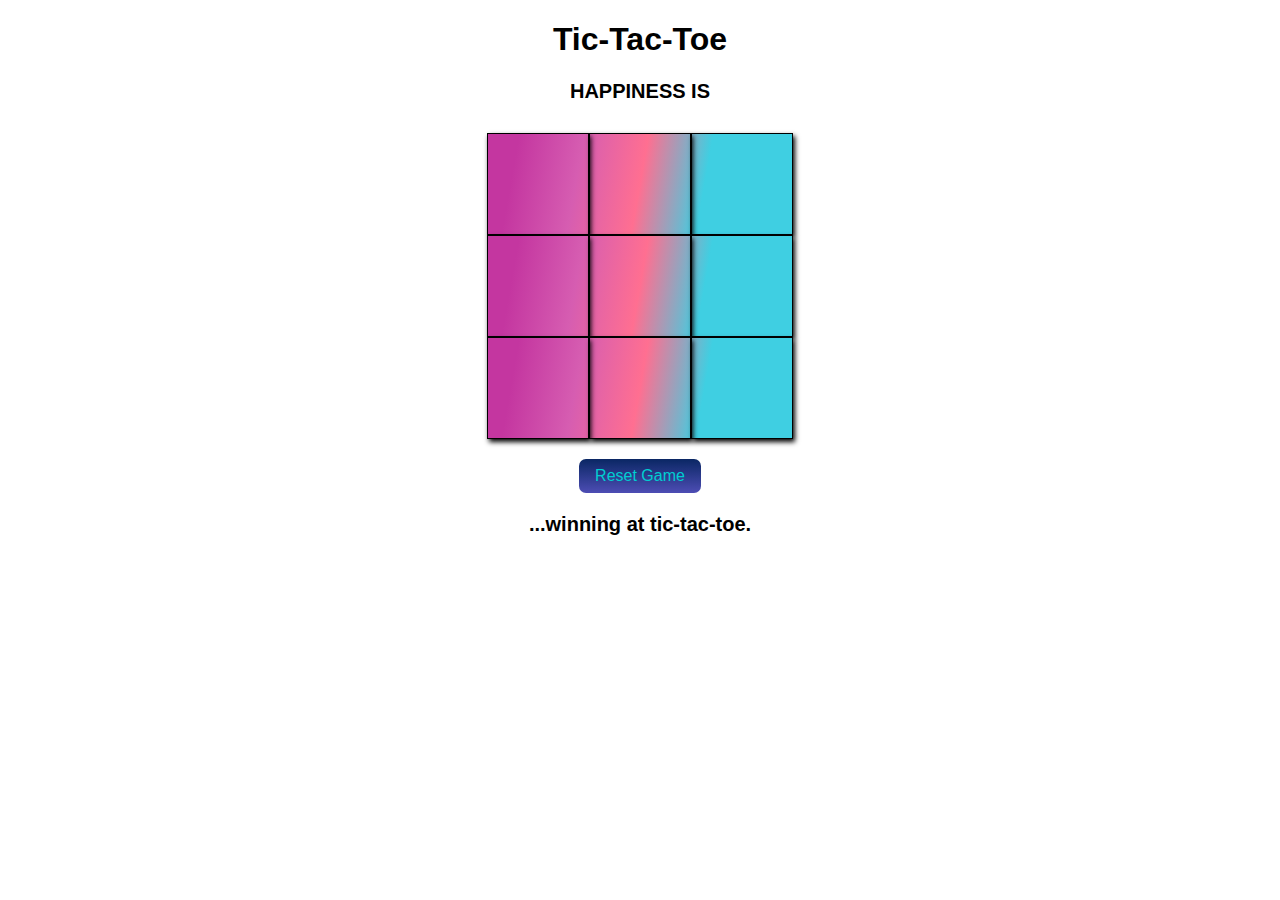
<file: Tic Tac Toe/index.html>
<!DOCTYPE html>
<html lang="en">
<head>
    <meta charset="UTF-8">
    <meta name="viewport" content="width=device-width, initial-scale=1.0">
    <title>Tic-Tac-Toe</title>
    <link rel="stylesheet" href="styles.css"/>
</head>
<body>
    <h1>Tic-Tac-Toe</h1>
    <p>HAPPINESS IS</p>
    <div class="container">
        <div class="row" id="row1">
            <div class="cell" onclick="makeMove(this)"></div>
            <div class="cell" onclick="makeMove(this)"></div>
            <div class="cell" onclick="makeMove(this)"></div>
        </div>
        <div class="row" id="row2">
            <div class="cell" onclick="makeMove(this)"></div>
            <div class="cell" onclick="makeMove(this)"></div>
            <div class="cell" onclick="makeMove(this)"></div>
        </div>
        <div class="row" id="row3">
            <div class="cell" onclick="makeMove(this)"></div>
            <div class="cell" onclick="makeMove(this)"></div>
            <div class="cell" onclick="makeMove(this)"></div>
        </div>
        <button onclick="resetGame()">Reset Game</button>
        <p>...winning at tic-tac-toe.</p>
    </div>

    <script src="script.js"></script>
</body>
</html>
</file>
<file: Tic Tac Toe/styles.css>
:root{
    --gradient:linear-gradient(100deg,
    #c436a0 10%,
    #d65db1 30%,
    #ff6f91 50%,
    #3fcfe2 70%
    
    );
}


body {
   
    font-family: 'Lucida Sans',sans-serif;
    text-align: center;
    background-size: cover;
    background-image: url(https://images.unsplash.com/photo-1605033375841-e6be8a34917c?ixlib=rb-4.0.3&ixid=M3wxMjA3fDB8MHxzZWFyY2h8Nzd8fG5lb258ZW58MHx8MHx8fDA%3D&auto=format&fit=crop&w=500&q=60);
    
    
}

p{
    font-size: 20px;
    font-weight:bold;
}

.container {
    display: flex;
    flex-direction: column;
    align-items: center;
    margin-top: 30px;

}

.row {
    
    display: flex;
    background: var(--gradient);

}

.cell {
    width: 100px;
    height: 100px;
    display: flex;
    justify-content: center;
    align-items: center;
    font-size: 24px;
    font-weight: bold;
    border: 1px solid #000;
    cursor: pointer;
    box-shadow: 2px 3px 5px #000;
    
}

button{
    font-size: 1rem;
    margin-top: 20px;
    color:darkturquoise;
    border: none;
    padding: 0.5em 1em;
    border-radius: 7px;
    background-image:linear-gradient(rgb(10, 39, 100),rgb(77, 77, 180));

}

button:hover{
    color:bisque;
    background-image:linear-gradient(rgba(212, 27, 27,0.7),rgba(50, 50, 206,0.8));

}

@media  screen and (max-width:1200px){
    body{

        font-family: Arial, Helvetica, sans-serif;
        background-color: darkolivegreen;
    }
}
</file>
